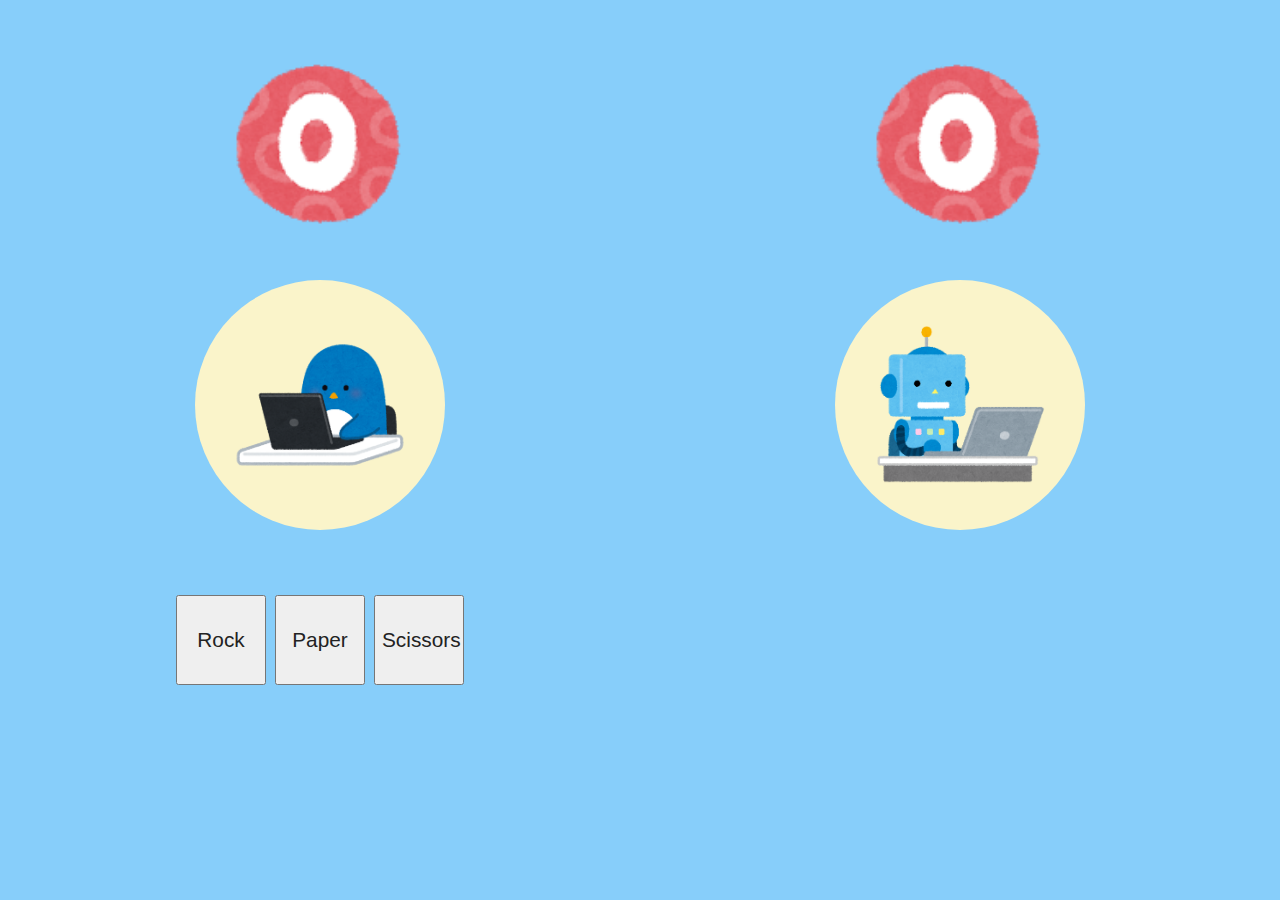
<file: index.html>
<!-- Created by Ricardo Gonzalez -->
<!-- All images are from https://www.irasutoya.com/ -->
<!DOCTYPE html>
<html>
  <head>
    <title>Rock Paper Scissors</title>
    <link rel="stylesheet" href="./css/css.css" type="text/css" />
    <link rel="stylesheet" href="./css/reset.css" type="text/css" />
    <script type="text/javascript" src="./js/javascript.js" defer></script>
  </head>
  <body>
    <div id="wrapper">
      <div class="container" id="player">
        <div class="score">
          <img id="player_score" src="img/0.png" />
        </div>
        <div id="player_container" class="choice">
          <img id="player_choice" src="img/penguin.png" />
        </div>
        <div id="buttons" class="playfield">
          <div class="button-container btn">
            <button id="rock">Rock</button>
          </div>
          <div class="button-container btn">
            <button id="paper">Paper</button>
          </div>
          <div class="button-container btn">
            <button id="scissors">Scissors</button>
          </div>
        </div>
      </div>
      <div class="container" id="computer">
        <div class="score">
          <img id="computer_score" src="img/0.png" />
        </div>
        <div id="computer_container" class="choice">
          <img id="computer_choice" src="img/robot.png" />
        </div>
      </div>
    </div>
  </body>
</html>
</file>
<file: css/css.css>
html,
body {
    width: 100%;
    height: 100%;
    background-image: url('https://4.bp.blogspot.com/-awxmIvo_Z4U/W959I-jCtnI/AAAAAAABPw8/NVom5AxpTKko-2c-TLKfjb_Q9ogWn8EvgCLcBGAs/s800/audience_penlight.png');
    background-color: lightskyblue;
    background-repeat: no-repeat;
    background-size: 100% 100%;
}

#wrapper {
    width: 100%;
    height: 100%;
}

.container {
    width: 50%;
    height: 100%;
}

#player {
    float: left;
}

#computer {
    float: right;
}

.score {
    height: 180px;
    width: 180px;
    margin: 0 auto;
    position: relative;
    top: 50px;
}

.score img {
    height: 100%;
    width: 100%;
}

.playfield {
    height: 100px;
    width: 300px;
    margin: 0 auto;
    position: relative;
    top: 160px;
}

.choice {
    width: 250px;
    height: 250px;
    border-radius: 100%;
    background-color: #faf4ca;
    margin: 0 auto;
    position: relative;
    top: 100px;
}

.choice img {
    width: 70%;
    height: 70%;
    margin: 0 auto;
    position: relative;
    top: 15%;
    left: 15%;
}

.button-container {
    width: 33%;
    height: 100%;
    position: relative;
    float: left;
    font-size: 1.3em;
}

button {
    height: 90px;
    width: 90px;
    position: relative;
    left: 6px;
    top: 5px;
}

.win {
    border: 2px solid #cbed40;
    box-shadow: 0 0 2rem #cbed40;
}

.lose {
    border: 2px solid #fc4f38;
    box-shadow: 0 0 2rem #fc4f38;
}

.draw {
    border: 2px solid #f5eb5f;
    box-shadow: 0 0 2rem #f5eb5f;
}
</file>
